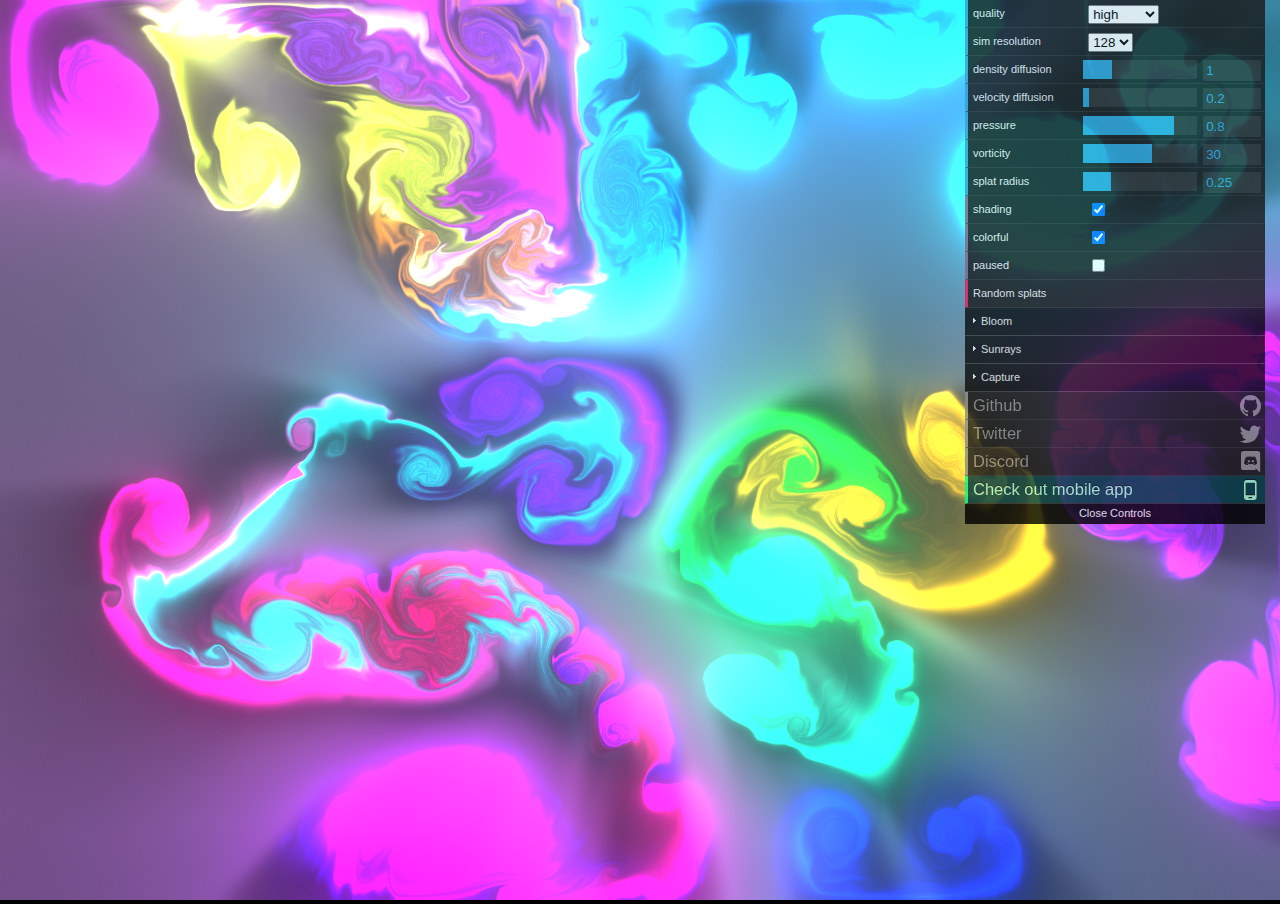
<file: index2.html>
﻿
<!DOCTYPE html>
<html>
<head>
    <meta charset="utf-8">
    <meta http-equiv="Cache-Control" content="no-cache">

    <meta name="viewport" content="width=device-width, initial-scale=1.0, user-scalable=no">
    <meta name="apple-mobile-web-app-status-bar-style" content="black-translucent">
    <meta name="apple-mobile-web-app-capable" content="yes">
    <meta name="mobile-web-app-capable" content="yes">

    <link rel="apple-touch-icon" href="lib/logo.png">
    <link rel="icon" href="lib/logo.png">

    <title>WebGL Fluid Simulation</title>
    <meta name="description" content="A WebGL fluid simulation that works in mobile browsers.">

    <meta property="og:type" content="website">
    <meta property="og:title" content="Webgl Fluid Simulation">
    <meta property="og:description" content="A WebGL fluid simulation that works in mobile browsers.">
    <meta property="og:url" content="https://paveldogreat.github.io/WebGL-Fluid-Simulation/">
    <meta property="og:image" content="https://paveldogreat.github.io/WebGL-Fluid-Simulation/logo.png">

    <script type="text/javascript" src="js/dat.gui.min.js"></script>
    <style>
        @font-face {
            font-family: 'iconfont';
            src: url('lib/iconfont.ttf') format('truetype');
        }

        * {
            user-select: none;
        }

        html, body {
            overflow: hidden;
            background-color: #000;
        }

        body {
            margin: 0;
            position: fixed;
            width: 100%;
            height: 100%;
        }

        canvas {
            width: 100%;
            height: 100%;
        }

        .dg {
            opacity: 0.9;
        }

            .dg .property-name {
                overflow: visible;
            }

        .bigFont {
            font-size: 150%;
            color: #8C8C8C;
        }

        .cr.function.appBigFont {
            font-size: 150%;
            line-height: 27px;
            color: #A5F8D3;
            background-color: #023C40;
        }

            .cr.function.appBigFont .property-name {
                float: none;
            }

            .cr.function.appBigFont .icon {
                position: sticky;
                bottom: 27px;
            }

        .icon {
            font-family: 'iconfont';
            font-size: 130%;
            float: right;
        }

        .twitter:before {
            content: 'a';
        }

        .github:before {
            content: 'b';
        }

        .app:before {
            content: 'c';
        }

        .discord:before {
            content: 'd';
        }

        .promo {
            display: none;
            /* display: table; */
            position: absolute;
            top: 0;
            left: 0;
            width: 100%;
            height: 100%;
            z-index: 1;
            overflow: auto;
            color: lightblue;
            background-color: rgba(0,0,0,0.4);
            animation: promo-appear-animation 0.35s ease-out;
        }

        .promo-middle {
            display: table-cell;
            vertical-align: middle;
        }

        .promo-content {
            width: 80vw;
            height: 80vh;
            max-width: 80vh;
            max-height: 80vw;
            margin: auto;
            padding: 0;
            font-size: 2.8vmax;
            font-family: Futura, "Trebuchet MS", Arial, sans-serif;
            text-align: center;
            background-image: url("promo_back.png");
            background-position: center;
            background-repeat: no-repeat;
            background-size: cover;
            border-radius: 15px;
            box-shadow: 0 4px 8px 0 rgba(0,0,0,0.2), 0 6px 20px 0 rgba(0,0,0,0.19);
        }

        .promo-header {
            height: 10%;
            padding: 2px 16px;
        }

        .promo-close {
            width: 10%;
            height: 100%;
            text-align: left;
            float: left;
            font-size: 1.3em;
            /* transition: 0.2s; */
        }

            .promo-close:hover {
                /* transform: scale(1.25); */
                cursor: pointer;
            }

        .promo-body {
            padding: 8px 16px 16px 16px;
            margin: auto;
        }

            .promo-body p {
                margin-top: 0;
                mix-blend-mode: color-dodge;
            }

        .link {
            width: 100%;
            display: inline-block;
        }

            .link img {
                width: 100%;
            }

        @keyframes promo-appear-animation {
            0% {
                transform: scale(2.0);
                opacity: 0;
            }

            100% {
                transform: scale(1.0);
                opacity: 1;
            }
        }
    </style>
    <script>
            window.ga=window.ga||function(){(ga.q=ga.q||[]).push(arguments)};ga.l=+new Date;
            ga('create', 'UA-105392568-1', 'auto');
            ga('send', 'pageview');
    </script>
    <script async src="js/analytics.js"></script>
</head>
<body>
    <canvas></canvas>

    <!-- Mother of God, pls forgive me -->
    <div class="promo">
        <div class="promo-middle">
            <div class="promo-content">
                <div class="promo-header">
                    <span class="promo-close">&times;</span>
                </div>
                <div class="promo-body">
                    <p>Try Fluid Simulation app!</p>
                    <div class="links-container">
                        <a class="link" id="apple_link" target="_blank">
                            <img class="link-img" alt="Download on the App Store" src="lib/app_badge.png" />
                        </a>
                        <a class="link" id="google_link" target="_blank">
                            <img class="link-img" alt="Get it on Google Play" src="lib/gp_badge.png" />
                        </a>
                    </div>
                </div>
            </div>
        </div>
    </div>

    <script src="js/script.js"></script>
</body>
</html>
</file>
